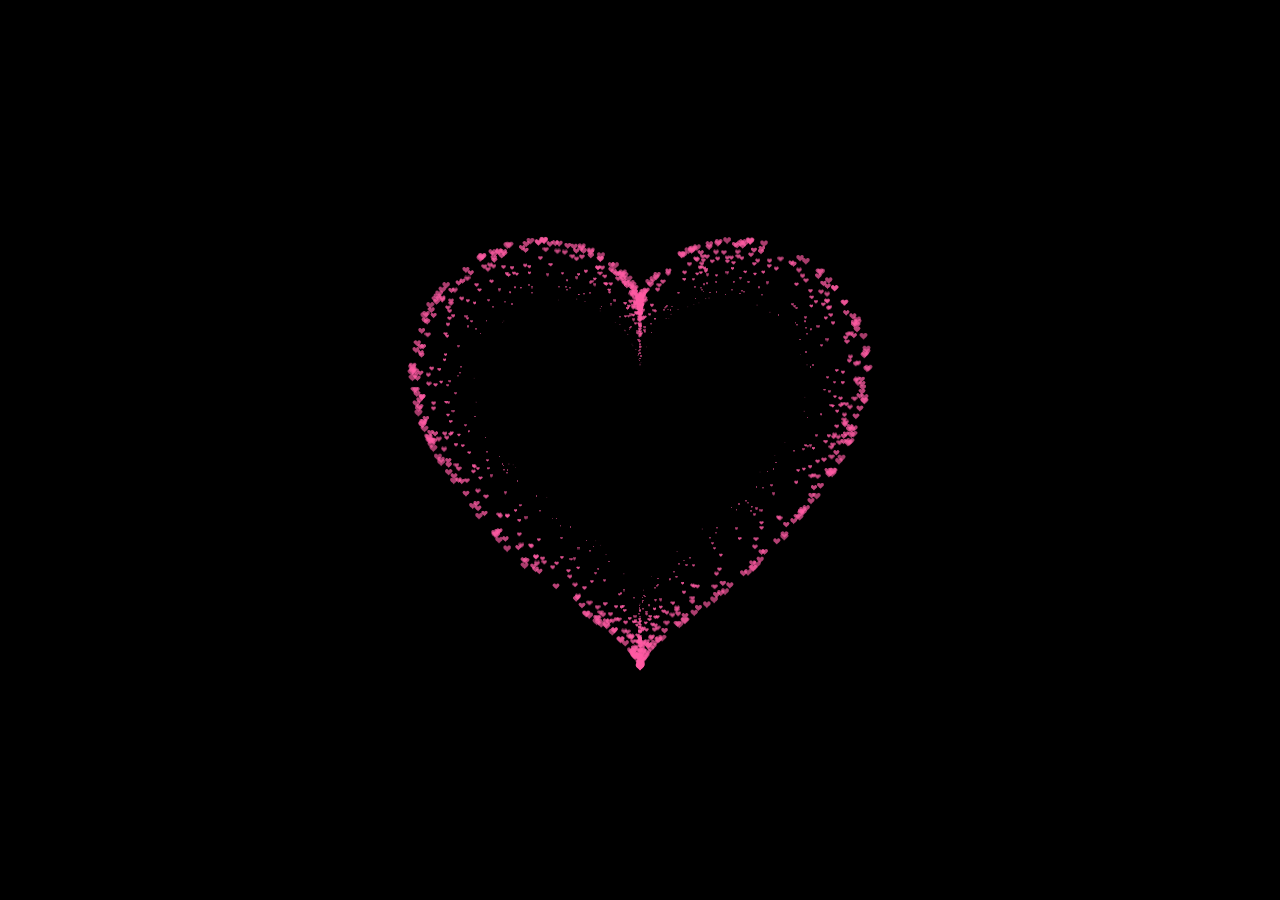
<file: iloveu.html>
<!DOCTYPE HTML PUBLIC "-//W3C//DTD HTML 4.0 Transitional//EN">
<HTML>
 
<HEAD>
    <TITLE> Hapi 19.11 </TITLE>
    <META NAME="Generator" CONTENT="Thucanhhh">
    <META NAME="Author" CONTENT="">
    <META NAME="Keywords" CONTENT="">
    <META NAME="Description" CONTENT="">
    <style>
        html,
        body {
            height: 100%;
            padding: 0;
            margin: 0;
            background: #000;
            display: flex;
            justify-content: center;
            align-items: center;
        }
       
        .box {
            width: 100%;
            position: absolute;
            top: 50%;
            left: 50%;
            transform: translate(-50%, -50%);
            display: flex;
            flex-direction: column;
        }
       
        canvas {
            position: absolute;
            width: 100%;
            height: 100%;
        }
       
        #pinkboard {
            position: relative;
            margin: auto;
            height: 500px;
            width: 500px;
            animation: animate 1.3s infinite;
        }
       
        #pinkboard:before,
        #pinkboard:after {
            content: '';
            position: absolute;
            background: #ff5ce7;
            width: 100px;
            height: 160px;
            border-top-left-radius: 50px;
            border-top-right-radius: 50px;
        }
       
        #pinkboard:before {
            left: 100px;
            transform: rotate(-45deg);
            transform-origin: 0 100%;
            box-shadow: 0 14px 28px rgba(0, 0, 0, 0.25), 0 10px 10px rgba(0, 0, 0, 0.22);
        }
       
        #pinkboard:after {
            left: 0;
            transform: rotate(45deg);
            transform-origin: 100% 100%;
        }
       
        @keyframes animate {
            0% {
                transform: scale(1);
            }
            30% {
                transform: scale(.8);
            }
            60% {
                transform: scale(1.2);
            }
            100% {
                transform: scale(1);
            }
        }
    </style>
</HEAD>
 
<BODY>
    <div class="box">
        <canvas id="pinkboard"></canvas>
    </div>
    <script>
        /*
         * Settings
         */
        var settings = {
            particles: {
                length: 3000, 
                duration: 2, 
                velocity: 200, 
                effect: -1.4, 
                size: 12, 
            },
        };

        (function() {
            var b = 0;
            var c = ["ms", "moz", "webkit", "o"];
            for (var a = 0; a < c.length && !window.requestAnimationFrame; ++a) {
                window.requestAnimationFrame = window[c[a] + "RequestAnimationFrame"];
                window.cancelAnimationFrame = window[c[a] + "CancelAnimationFrame"] || window[c[a] + "CancelRequestAnimationFrame"]
            }
            if (!window.requestAnimationFrame) {
                window.requestAnimationFrame = function(h, e) {
                    var d = new Date().getTime();
                    var f = Math.max(0, 16 - (d - b));
                    var g = window.setTimeout(function() {
                        h(d + f)
                    }, f);
                    b = d + f;
                    return g
                }
            }
            if (!window.cancelAnimationFrame) {
                window.cancelAnimationFrame = function(d) {
                    clearTimeout(d)
                }
            }
        }());

        var Point = (function() {
            function Point(x, y) {
                this.x = (typeof x !== 'undefined') ? x : 0;
                this.y = (typeof y !== 'undefined') ? y : 0;
            }
            Point.prototype.clone = function() {
                return new Point(this.x, this.y);
            };
            Point.prototype.length = function(length) {
                if (typeof length == 'undefined')
                    return Math.sqrt(this.x * this.x + this.y * this.y);
                this.normalize();
                this.x *= length;
                this.y *= length;
                return this;
            };
            Point.prototype.normalize = function() {
                var length = this.length();
                this.x /= length;
                this.y /= length;
                return this;
            };
            return Point;
        })();
        
        var Particle = (function() {
            function Particle() {
                this.position = new Point();
                this.velocity = new Point();
                this.acceleration = new Point();
                this.age = 0;
            }
            Particle.prototype.initialize = function(x, y, dx, dy) {
                this.position.x = x;
                this.position.y = y;
                this.velocity.x = dx;
                this.velocity.y = dy;
                this.acceleration.x = dx * settings.particles.effect;
                this.acceleration.y = dy * settings.particles.effect;
                this.age = 0;
            };
            Particle.prototype.update = function(deltaTime) {
                this.position.x += this.velocity.x * deltaTime;
                this.position.y += this.velocity.y * deltaTime;
                this.velocity.x += this.acceleration.x * deltaTime;
                this.velocity.y += this.acceleration.y * deltaTime;
                this.age += deltaTime;
            };
            Particle.prototype.draw = function(context, image) {
                function ease(t) {
                    return (--t) * t * t + 1;
                }
                var size = image.width * ease(this.age / settings.particles.duration);
                context.globalAlpha = 1 - this.age / settings.particles.duration;
                context.drawImage(image, this.position.x - size / 2, this.position.y - size / 2, size, size);
            };
            return Particle;
        })();
    
        var ParticlePool = (function() {
            var particles,
                firstActive = 0,
                firstFree = 0,
                duration = settings.particles.duration;
 
            function ParticlePool(length) {
                particles = new Array(length);
                for (var i = 0; i < particles.length; i++)
                    particles[i] = new Particle();
            }
            ParticlePool.prototype.add = function(x, y, dx, dy) {
                particles[firstFree].initialize(x, y, dx, dy);
 
                firstFree++;
                if (firstFree == particles.length) firstFree = 0;
                if (firstActive == firstFree) firstActive++;
                if (firstActive == particles.length) firstActive = 0;
            };
            ParticlePool.prototype.update = function(deltaTime) {
                var i;
                if (firstActive < firstFree) {
                    for (i = firstActive; i < firstFree; i++)
                        particles[i].update(deltaTime);
                }
                if (firstFree < firstActive) {
                    for (i = firstActive; i < particles.length; i++)
                        particles[i].update(deltaTime);
                    for (i = 0; i < firstFree; i++)
                        particles[i].update(deltaTime);
                }
 
                while (particles[firstActive].age >= duration && firstActive != firstFree) {
                    firstActive++;
                    if (firstActive == particles.length) firstActive = 0;
                }
 
 
            };
            ParticlePool.prototype.draw = function(context, image) {
                if (firstActive < firstFree) {
                    for (i = firstActive; i < firstFree; i++)
                        particles[i].draw(context, image);
                }
                if (firstFree < firstActive) {
                    for (i = firstActive; i < particles.length; i++)
                        particles[i].draw(context, image);
                    for (i = 0; i < firstFree; i++)
                        particles[i].draw(context, image);
                }
            };
            return ParticlePool;
        })();
        
        (function(canvas) {
            var context = canvas.getContext('2d'),
                particles = new ParticlePool(settings.particles.length),
                particleRate = settings.particles.length / settings.particles.duration, 
                time;
 

            function pointOnHeart(t) {
                return new Point(
                    160 * Math.pow(Math.sin(t), 3),
                    130 * Math.cos(t) - 50 * Math.cos(2 * t) - 20 * Math.cos(3 * t) - 10 * Math.cos(4 * t) + 25
                );
            }

            var image = (function() {
                var canvas = document.createElement('canvas'),
                    context = canvas.getContext('2d');
                canvas.width = settings.particles.size;
                canvas.height = settings.particles.size;
                function to(t) {
                    var point = pointOnHeart(t);
                    point.x = settings.particles.size / 2 + point.x * settings.particles.size / 350;
                    point.y = settings.particles.size / 2 - point.y * settings.particles.size / 350;
                    return point;
                }
                context.beginPath();
                var t = -Math.PI;
                var point = to(t);
                context.moveTo(point.x, point.y);
                while (t < Math.PI) {
                    t += 0.01; 
                    point = to(t);
                    context.lineTo(point.x, point.y);
                }
                context.closePath();
                context.fillStyle = '#FF5CA4';
                context.fill();
                var image = new Image();
                image.src = canvas.toDataURL();
                return image;
            })();

            function render() {
                requestAnimationFrame(render);
                var newTime = new Date().getTime() / 1000,
                    deltaTime = newTime - (time || newTime);
                time = newTime;
                context.clearRect(0, 0, canvas.width, canvas.height);
                var amount = particleRate * deltaTime;
                for (var i = 0; i < amount; i++) {
                    var pos = pointOnHeart(Math.PI - 2 * Math.PI * Math.random());
                    var dir = pos.clone().length(settings.particles.velocity);
                    particles.add(canvas.width / 2 + pos.x, canvas.height / 2 - pos.y, dir.x, -dir.y);
                }
                particles.update(deltaTime);
                particles.draw(context, image);
            }

            function onResize() {
                canvas.width = canvas.clientWidth;
                canvas.height = canvas.clientHeight;
            }
            window.onresize = onResize;
            setTimeout(function() {
                onResize();
                render();
            }, 10);
        })(document.getElementById('pinkboard'));
    </script>
</BODY>
 
</HTML>
</file>
